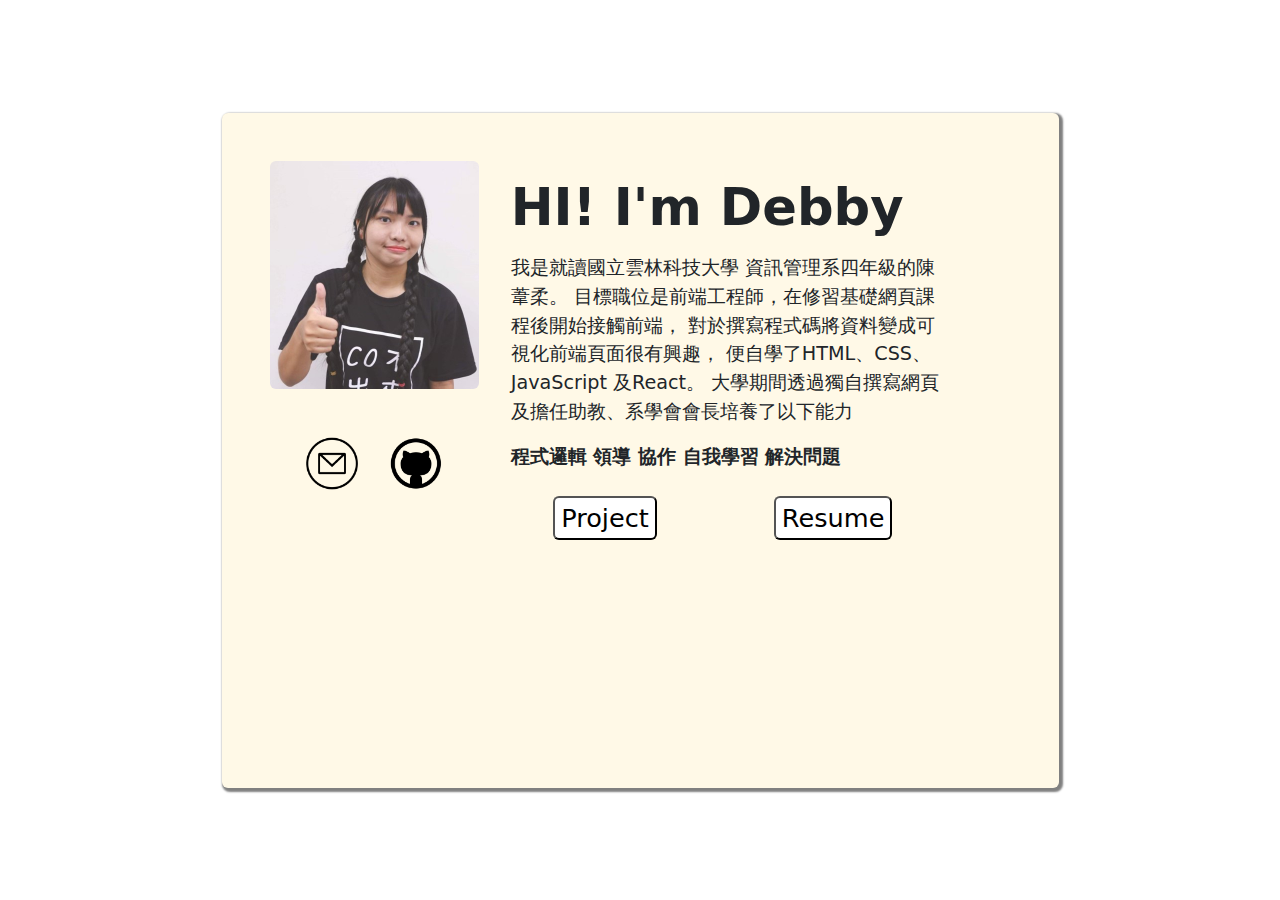
<file: index.html>
<!DOCTYPE html>
<html>
    <head>
        <meta charset="UTF-8"/>
        <meta name="viewport" content="width=device-width, user-scalable=no, initial-scale=1.0, maximum-scale=1.0, minimum-scale=1.0">
        <title>Debby陳葦柔</title>
        <link rel="stylesheet" href="CSS/bootstrap.min.css"/>
        <link rel="stylesheet" href="CSS/index.css"/>
    </head>
    <body>
    <div class="container ">
    <div class="main d-flex  justify-content-center align-items-center">
        <!--水平卡片-->
        <div class="card w-75 h-75 mx-auto ">
            <div class="row g-0">
                <div class="col-3 ms-5 mt-5">
                    <img src="pic/m.jpg" class="w-100 rounded-2 mb-5">
                    <div class="d-flex justify-content-center align-items-center mb-5">
                        <a href="mailto:aulaul688@gmail.com" target="_blank" class="me-3 w-25"><img src="pic/mail.png" class="w-100"></a>
                        <a href="https://github.com/aulaul688" target="_blank" class="ms-3 w-25"><img src="pic/github.png" class="w-100 "></a>
                    </div>
                    
                </div>
                <div class="col-7">
                    <div class="card-body">
                        <h1 class="card-title mt-5 ms-3 "><b>HI! I'm Debby</b></h5>
                        <p class="card-text mt-3 ms-3">我是就讀國立雲林科技大學 資訊管理系四年級的陳葦柔。
                            目標職位是前端工程師，在修習基礎網頁課程後開始接觸前端，
                            對於撰寫程式碼將資料變成可視化前端頁面很有興趣，
                            便自學了HTML、CSS、JavaScript 及React。
                            大學期間透過獨自撰寫網頁及擔任助教、系學會會長培養了以下能力<br>
                            <p class="card-text mt-3 ms-3 mb-4"><b>程式邏輯 領導 協作 自我學習 解決問題</b></p>
                        </p>
                        <div class="d-flex justify-content-center align-items-center">
                            <button class="mx-auto rounded-2"><a href="Project.html" class="p-auto">Project</a></button>
                            <button class="mx-auto rounded-2"><a href="Resume.html">Resume</a></button>
                        </div>
                    </div>
                </div>
            </div>
        </div>
    </div>    
    </div>
       
    </body>
</html>
<script type="text/babel" src="JS/index.js"></script>
</file>
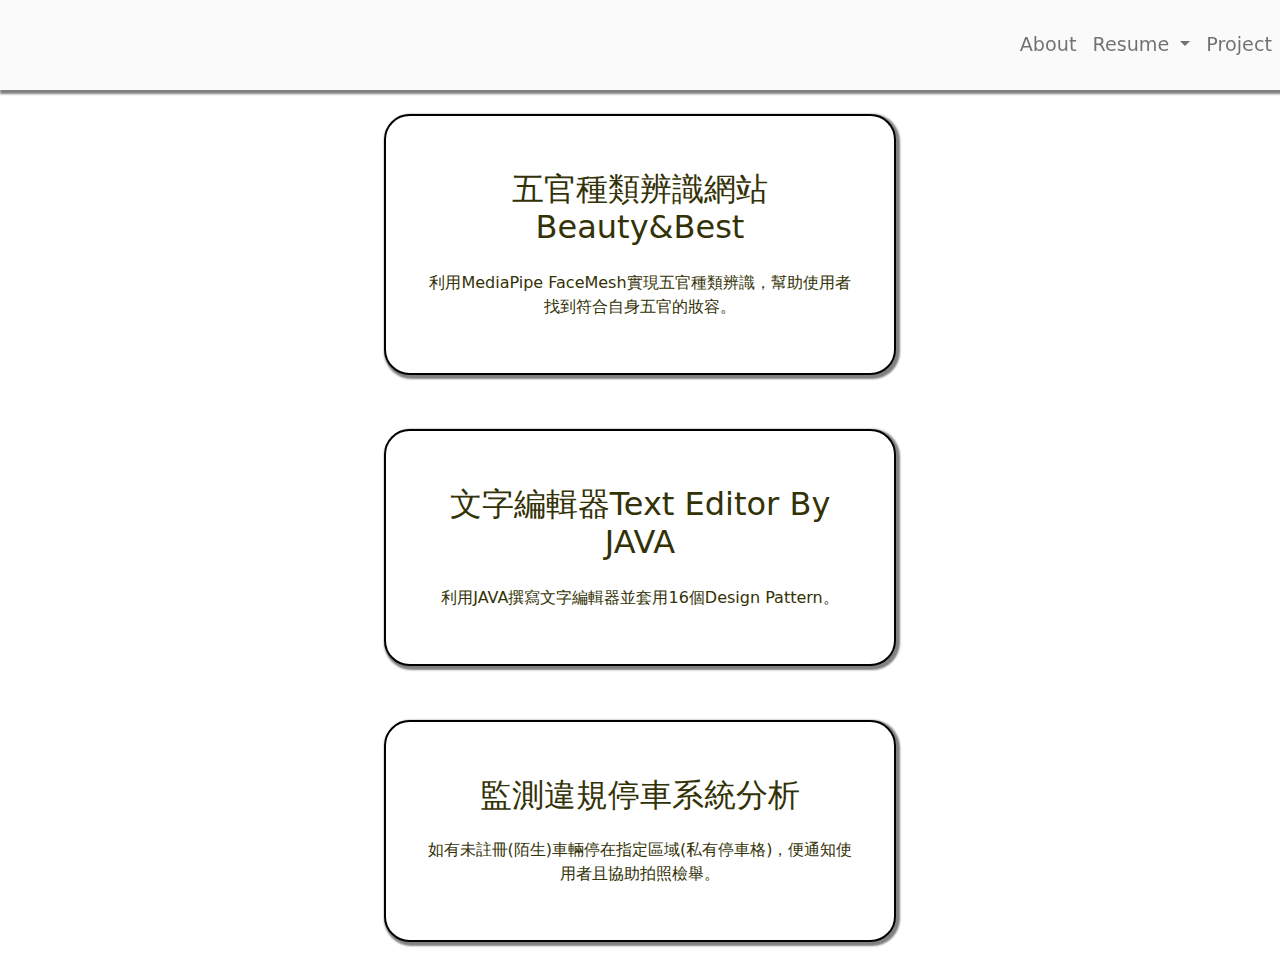
<file: Project.html>
<!DOCTYPE html>
<html>
    <head>
  <meta charset="UTF-8"/>
  <meta name="viewport" content="width=device-width, initial-scale=1.0"><!--變成響應式網頁-->
  <link rel="stylesheet" href="CSS/bootstrap.min.css"/>
  <link rel="stylesheet" href="CSS/navbar.css"/>
  <link rel="stylesheet" href="CSS/pro.css"/>
  <title>Debby's Project</title>
</head>
<body>
    <div class=" container-fluid">
        <nav class="navbar navbar-expand fixed-top navbar-light ">
            <div class="collapse navbar-collapse justify-content-end md-5">
                <ul class="navbar-nav mb-0">
                    <li class="nav-item">
                        <a href="index.html" class="nav-link" aria-current="page">About</a>
                    </li>
                    <li class="nav-item dropdown">
                        <a class="nav-link dropdown-toggle" href="Resume.html" id="navbarDropdown" role="button" data-bs-toggle="dropdown" aria-expanded="false">
                        Resume
                        </a>
                        <ul class="dropdown-menu" aria-labelledby="navbarDropdown">
                        <li><a class="dropdown-item rounded-0" href="Resume.html#edu">學歷</a></li>
                        <li><a class="dropdown-item rounded-0" href="Resume.html#ta">助教</a></li>
                        <li><a class="dropdown-item rounded-0" href="Resume.html#skill">技能</a></li>
                        <li><a class="dropdown-item rounded-0" href="Resume.html#clud">社團</a></li>
                        </ul>
                    </li>
                    <li class="nav-item">
                        <a href="Project.html" class="nav-link ">Project</a>
                    </li>
                </ul>
            </div>
        </nav>
</div>
        <div class="white">111</div>
    <div class="middle">
        <div class="page" style="display: flex;">
            <div class="pro" >
            <a href="javascript:;"> 
                <h2>五官種類辨識網站Beauty&Best</h2>
                <br>
                <p>利用MediaPipe FaceMesh實現五官種類辨識，幫助使用者找到符合自身五官的妝容。</p>
            </a>
            </div>
            <div class="pro pro2">
                <a href="javascript:;"> 
                    <h2>文字編輯器Text Editor By JAVA</h2>
                    <br>
                    <p>利用JAVA撰寫文字編輯器並套用16個Design Pattern。</p>    
                </a>
            </div>
            <div class="pro pro2">
                <a href="javascript:;"> 
                    <h2>監測違規停車系統分析</h2>
                    <br>
                    <p>如有未註冊(陌生)車輛停在指定區域(私有停車格)，便通知使用者且協助拍照檢舉。</p>    
                </a>
            </div>
        </div>
    
        <div class="pro_btn row" >
            <button class="probtn col-3">五官種類辨識網站</button>
            <button class="probtn col-3" >文字編輯器</button>
            <button class="probtn col-3">監測違規停車系統</button>
        </div>
        <div>
            <div class="page2" >
                <h1 class="text-center">五官種類辨識網站Beauty&Best<br>(畢業專題開發中)</h1>
                <div class="card mb-5" >
                    <img src="pic/web1.png" class="card-img-top rounded-0 ">
                    <div class="card-body">
                        <h3 class="card-title"><b>專案介紹</b></h3>
                        <p class="card-text mb-3">　　透過MediaPipe Facemesh獲取臉部468特徵點後，利用各特徵點的距離、
                                比例等，辨識使用者的五官類型，讓使用者可依據自己的五官類型學習適合自己的妝容畫法。我們共可辨識出7種臉型、6種眼型、長/短/窄/寬鼻、及6種唇型。</p>
                        <h3 class="card-title"><b>負責項目</b></h3>
                        <p class="card-text mb-3">　　獨自負責了所有程式撰寫(前端+後端)</p>
                        <h3 class="card-title"><b>使用語言/工具</b></h3>
                        <p class="card-text mb-3">　　JavaScript、jQuery、HTML、CSS、Mediapipe。</p>
                        <p><a href="https://aulaul688.github.io/index.html" class="card-link" target="_blank">網站頁面</a></p>
                        <p><a href="https://github.com/aulaul688/aulaul688.github.io.git" target="_blank">GitHub連結</a></p>
                    </div>
                </div>
                <div style="height: 1px;"></div>
            </div>
            <div class="page2" >
                <h1 class="text-center">文字編輯器</h1>
                <div class="card mb-5" >
                    <img src="pic/texteditor.png" class="card-img-top rounded-0 ">
                    <div class="card-body">
                        <h3 class="card-title"><b>專案介紹</b></h3>
                        <p class="card-text mb-3">　　以Java從0開始編寫一個文字編輯器，套用了16個設計模式並進行各種系統分析與測試。</p>
                        <h3 class="card-title"><b>負責項目</b></h3>
                        <p class="card-text mb-3">　　擔任組長，負責了3個設計模式及2個功能，及所有文件的修訂及最終審核。</p>
                        <h3 class="card-title"><b>使用語言/工具</b></h3>
                        <p class="card-text mb-3">　　Java</p>
                        <p><a href="https://github.com/aulaul688/text-editor" target="_blank" class="card-link">GitHub連結</a></p>
                    </div>
                </div>
                <div style="height: 1px;"></div>
            </div>
            <div class="page2" >
                <h1 class="text-center">監測違規停車系統（系統分析）</h1>
                <div class="card mb-5" >
                    <div class="card-body">
                        <h3 class="card-title"><b>專案介紹</b></h3>
                        <p class="card-text mb-3">　　當有車輛停進指定區域(私有停車格)時，攝影機會開始車牌辨識，如果為未註冊車牌(代表為陌生車輛)，便會通知使用者，使用者可選擇拍照檢舉或註冊該車牌。</p>
                        <h3 class="card-title"><b>負責項目</b></h3>
                        <p class="card-text mb-3">　　擔任組長，負責了Sequence Diagram、App程式撰寫及所有文件的修訂及最終審核。</p>
                        <h3 class="card-title"><b>使用語言/工具</b></h3>
                        <p class="card-text mb-3">　　Java、Andriod Studio</p>
                        <p><a href="https://reurl.cc/QWpgzM" target="_blank" class="card-link">分析文件連結</a></p>
                    </div>
                </div>
                <div style="height: 1px;"></div>
            </div>
        </div>
    </div>
</body>
</html>
<script src="JS/jquery.mis.js"></script>
<script src="JS/bootstrap.bundle.js"></script>
<script src="JS/pro.js"></script>
</file>
<file: CSS/index.css>
.main{
    height: 100vh;
}
.card{
    background-color: #FFF9E7;
    border: 0;
    box-shadow: 2px 2px 2px 2px gray;
}

.card-title{
    font-size: 4vw;
}
.card-text{
    font-size: 1.5vw;
}
.card a{
    text-decoration: none;
    font-size: 2vw;
    color: black;
}

button{
    background-color: white;
}
button:hover{
    background-color: black;
}
button:hover>a{
    color: white;
}
</file>
<file: CSS/navbar.css>
html,body{
    padding: 0;
    margin: 0;
    height: 100%;
}

.navbar{
    background-color: rgb(250, 250, 250);
    box-shadow: 2px 2px 2px 2px gray;
    margin: 0;
    font-size: 1.5vw;
    height: 10%;
}
</file>
<file: CSS/pro.css>
p{
    margin: 0;
}
h2{
    margin: 0;
}
.middle{
    height: 80%;
    position: relative;
    top: 0;
}
a{
    text-decoration: none;
    color: black;
}
/*contact*/
.page{
    display:none;
    flex-direction: row;
    flex-wrap: wrap;
    justify-content: center;
    margin-left: 20%;
    width: 60%;
}
.pro a{/*將div變超連結*/
    color: #333206;
    background-color:  white;
    display: block;
    width: 40vw;
    margin-top: 10vh; 
    margin-bottom:2vh;
    padding:6vh 3vw;
    text-align: center;
    justify-content: center;
    border-radius: 2vw;
    border: 2px solid black;
    box-shadow: 2px 2px 2px 2px gray;
}

.page a:hover{
    color: white;
    background-color: #333206;
}
.page a:active{
    color: white;
    background-color: #333206;
}
.pro2 a{
    margin-top: 4vh;
}

.pro_btn{
    display: none;
    width: 100%;
    margin:0 auto; 
    position: relative;
    top: 10vh;
}
.pro_btn button{
    margin-left: 10%;
    width: 20%;
    height: 50px;
    background-color: rgb(248, 223, 231);
    border: 0;
    border-radius: 5%;
    font-size: 100%;
    box-shadow: 1px 1px 1px 1px rgb(70, 57, 57);
}
.pro_btn button:hover{
    background-color:rgba(247, 90, 90, 0.596);
     color:white;
}

.page2{
    display:none;
    margin-left: 20%;
    width: 60%;
    margin-top: 15vh;
}

.card{
    width: 100%;
}
</file>
